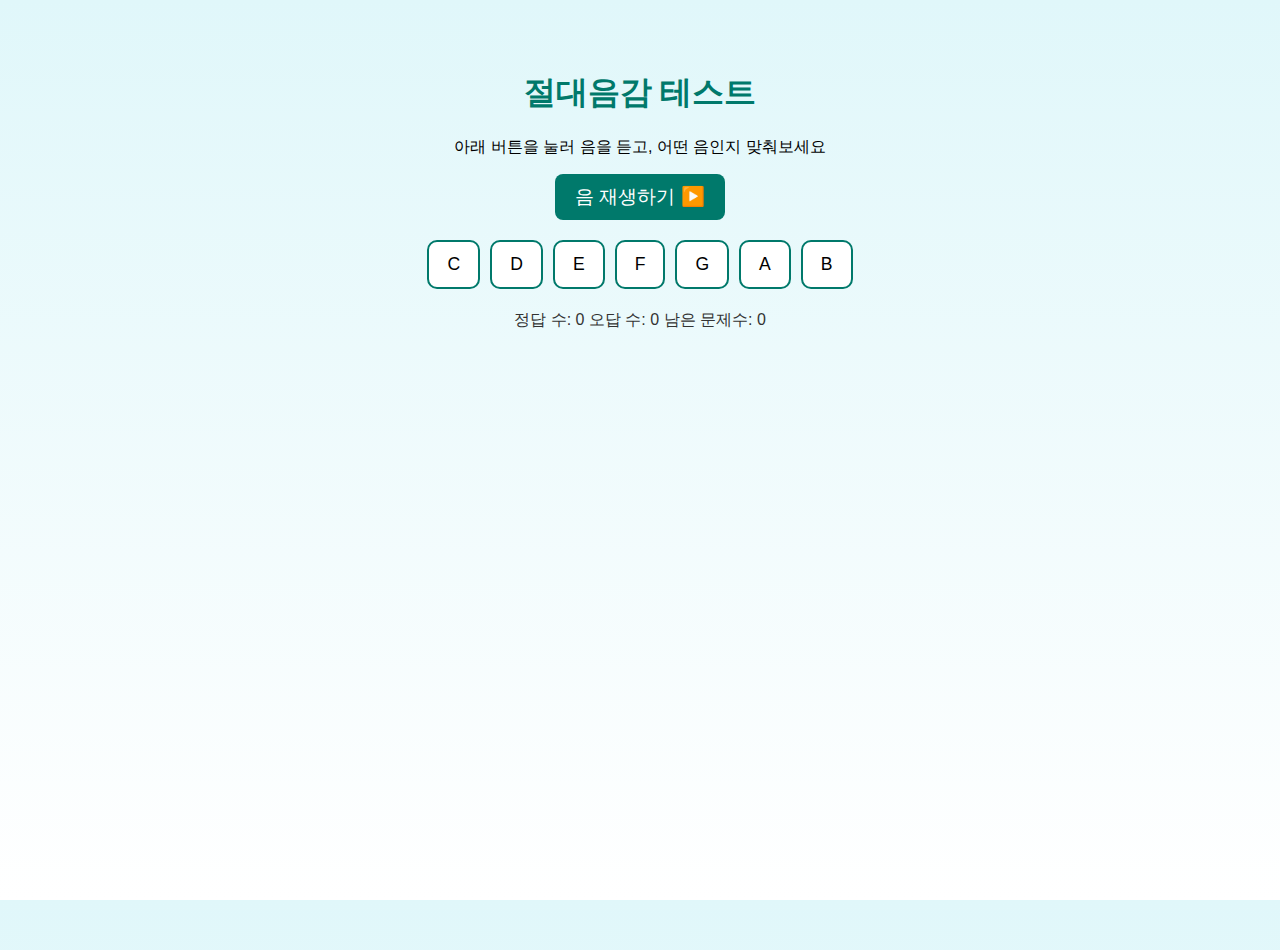
<file: index.html>
<!DOCTYPE html>
<html lang="ko">
<head>
  <meta charset="UTF-8">
  <meta name="viewport" content="width=device-width, initial-scale=1.0">
  <title>절대음감 테스트</title>
  <link rel="stylesheet" href="styles.css">
</head>
<body>
  <h1> 절대음감 테스트 </h1>
  <p id="info">아래 버튼을 눌러 음을 듣고, 어떤 음인지 맞춰보세요</p>
  <button id="playBtn"> 음 재생하기 ▶️</button>

  <div class="music">
    <button class="c-btn">C</button>
    <button class="d-btn">D</button>
    <button class="e-btn">E</button>
    <button class="f-btn">F</button>
    <button class="g-btn">G</button>
    <button class="a-btn">A</button>
    <button class="b-btn">B</button>
  </div>

  <p id="result"></p>
  <p id="score">점수: 0 / 10</p>

  <script src="scripts.js"></script>
</body>
</html>
</file>
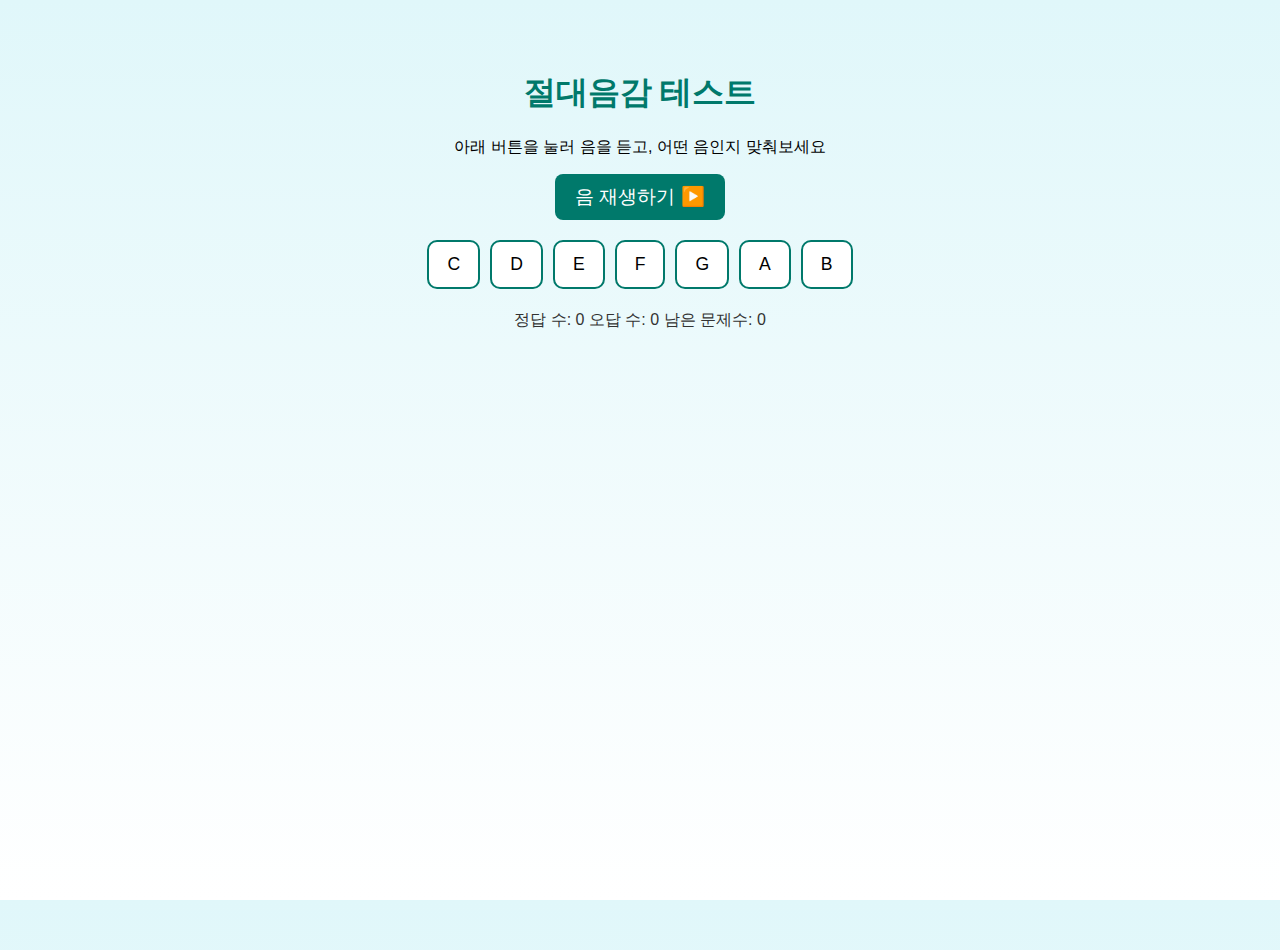
<file: w9.html>
<!DOCTYPE html>
<html lang="ko">
<head>
  <meta charset="UTF-8">
  <meta name="viewport" content="width=device-width, initial-scale=1.0">
  <title>절대음감 테스트</title>
  <link rel="stylesheet" href="w9.css">
</head>
<body>
  <h1> 절대음감 테스트 </h1>
  <p id="info">아래 버튼을 눌러 음을 듣고, 어떤 음인지 맞춰보세요</p>
  <button id="playBtn"> 음 재생하기 ▶️</button>

  <div class="music">
    <button class="c-btn">C</button>
    <button class="d-btn">D</button>
    <button class="e-btn">E</button>
    <button class="f-btn">F</button>
    <button class="g-btn">G</button>
    <button class="a-btn">A</button>
    <button class="b-btn">B</button>
  </div>

  <p id="result"></p>
  <p id="score">점수: 0 / 10</p>

  <script src="w9.js"></script>
</body>
</html>
</file>
<file: styles.css>
html, body {
  height: 100%;
  margin: 0;
}

body {
  font-family: "Pretendard", sans-serif;
  background: linear-gradient(180deg, #e0f7fa, #ffffff);
  text-align: center;
  padding-top: 50px;
  min-height: 100vh;
}

h1 {
  color: #00796b;
  font-size: 2em;
}

#playBtn {
  font-size: 1.2em;
  padding: 10px 20px;
  margin-bottom: 20px;
  cursor: pointer;
  background-color: #00796b;
  color: white;
  border: none;
  border-radius: 8px;
}

.music {
  display: flex;
  justify-content: center;
  flex-wrap: wrap;
  gap: 10px;
}

.a-btn,.b-btn,.c-btn,.d-btn,.e-btn,.f-btn,.g-btn {
  font-size: 1.1em;
  padding: 12px 18px;
  border-radius: 10px;
  border: 2px solid #00796b;
  cursor: pointer;
  background-color: #ffffff;
  transition: 0.2s;
}

.a-btn:hover,.b-btn:hover,.c-btn:hover,.d-btn:hover,.e-btn:hover,.f-btn:hover,.g-btn:hover {
  background-color: #b2dfdb;
}

#result {
  margin-top: 20px;
  font-weight: bold;
  font-size: 1.3em;
}

#score {
  margin-top: 10px;
  color: #333;
}
</file>
<file: w9.css>
html, body {
  height: 100%;
  margin: 0;
}

body {
  font-family: "Pretendard", sans-serif;
  background: linear-gradient(180deg, #e0f7fa, #ffffff);
  text-align: center;
  padding-top: 50px;
  min-height: 100vh;
}

h1 {
  color: #00796b;
  font-size: 2em;
}

#playBtn {
  font-size: 1.2em;
  padding: 10px 20px;
  margin-bottom: 20px;
  cursor: pointer;
  background-color: #00796b;
  color: white;
  border: none;
  border-radius: 8px;
}

.music {
  display: flex;
  justify-content: center;
  flex-wrap: wrap;
  gap: 10px;
}

.a-btn,.b-btn,.c-btn,.d-btn,.e-btn,.f-btn,.g-btn {
  font-size: 1.1em;
  padding: 12px 18px;
  border-radius: 10px;
  border: 2px solid #00796b;
  cursor: pointer;
  background-color: #ffffff;
  transition: 0.2s;
}

.a-btn:hover,.b-btn:hover,.c-btn:hover,.d-btn:hover,.e-btn:hover,.f-btn:hover,.g-btn:hover {
  background-color: #b2dfdb;
}

#result {
  margin-top: 20px;
  font-weight: bold;
  font-size: 1.3em;
}

#score {
  margin-top: 10px;
  color: #333;
}
</file>
